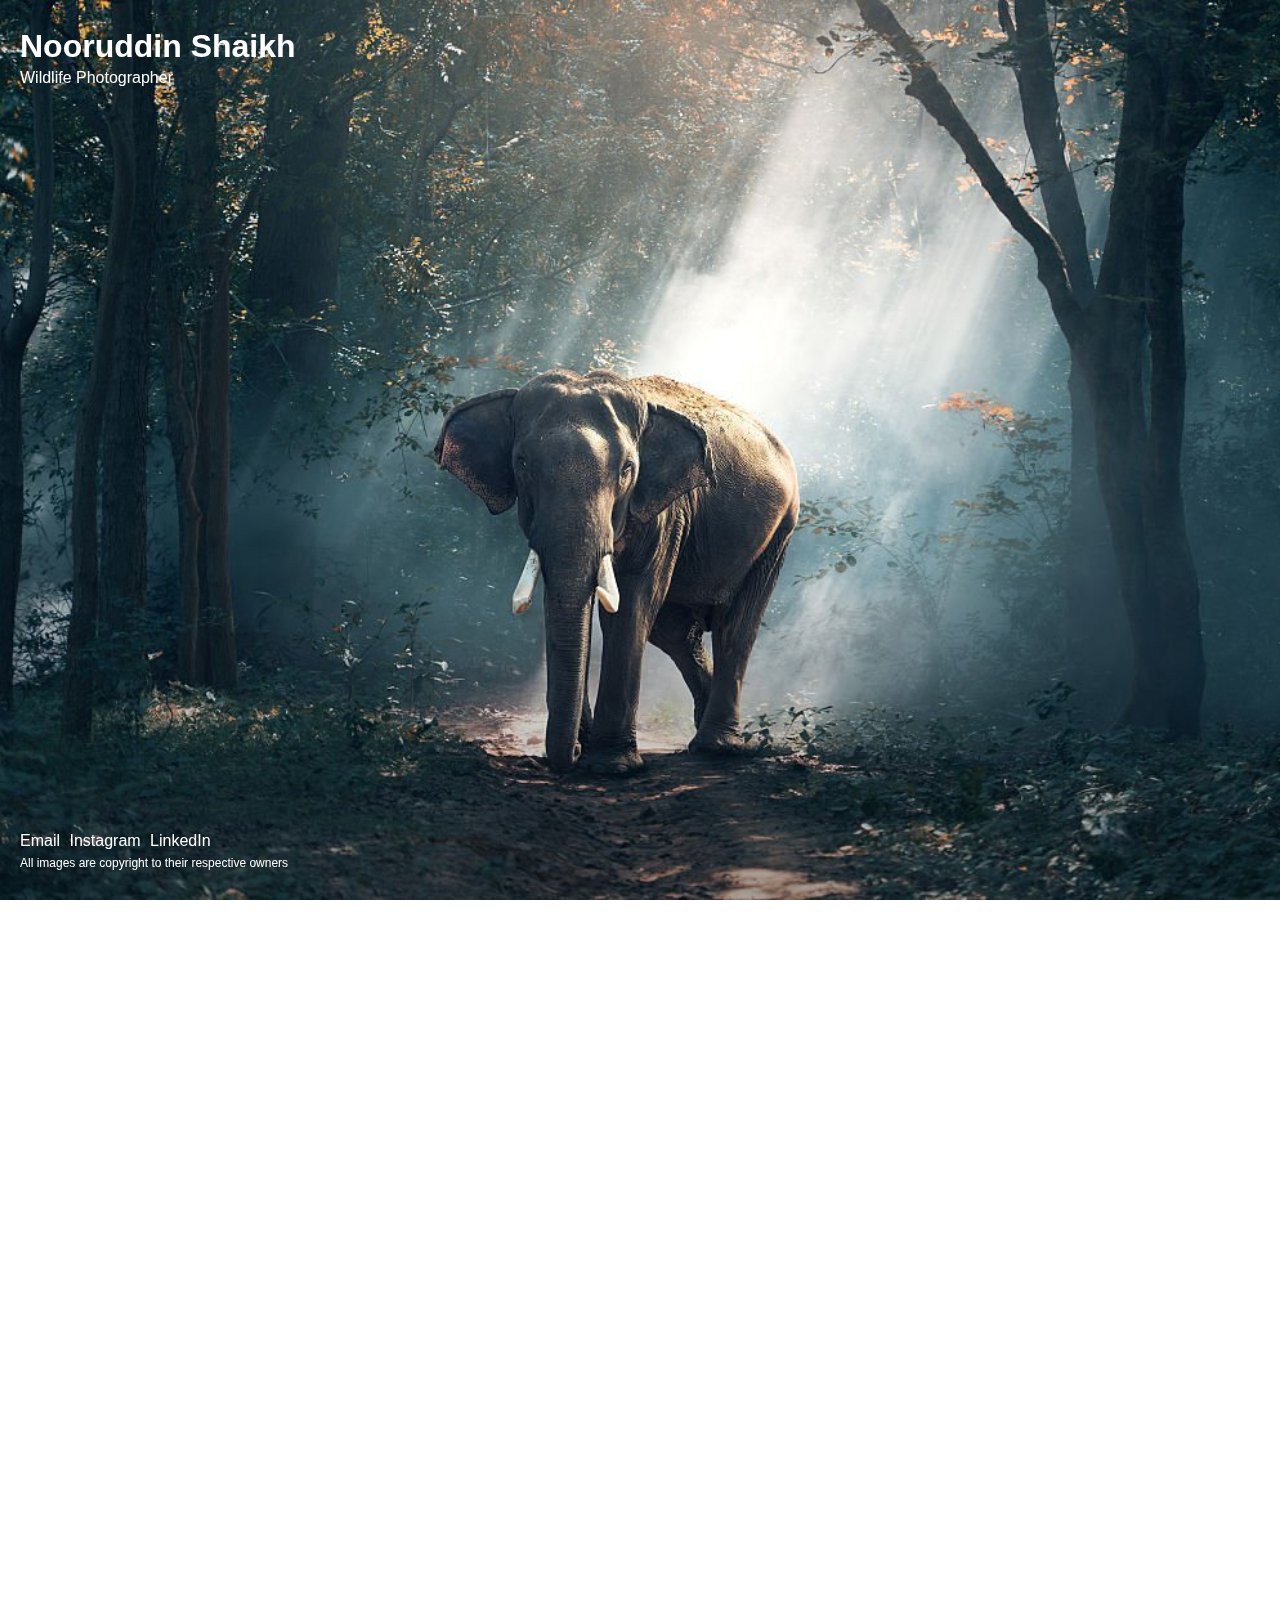
<file: Wildlife Parallax Portfolio/index.html>
<!DOCTYPE html>
<html lang="en">
<head>
    <meta charset="UTF-8">
    <meta http-equiv="X-UA-Compatible" content="IE=edge">
    <meta name="viewport" content="width=<device-width>, initial-scale=1.0">
    <link rel="stylesheet" href="style.css">
    <title>Document</title>
</head>
<body>
    <header>
        <h1><a href="https://github.com/noor12401/mini-projects/tree/main/Wildlife%20Parallax%20Portfolio" target="_blank">Nooruddin Shaikh</a></h1>
        <p>Wildlife Photographer</p>
    </header>

    <section class="image-1"></section>
    <section class="image-2"></section>
    <section class="image-3"></section>
    <section class="image-4"></section>
    <section class="image-5"></section>
    <section class="image-6"></section>
    <section class="image-7"></section>
    <section class="image-8"></section>
    <section class="image-9"></section>
    <section class="image-10"></section>
    

    <footer>
        <a href="mailto:nooruddin12401@gmail.com">Email</a>
        <a href="https://instagram.com/noor12401" target="_blank">Instagram</a>
        <a href="https://www.linkedin.com/in/nooruddin-shaikh" target="_blank">LinkedIn</a>
        <p>All images are copyright to their respective owners</p class="copyright">
    </footer>
</body>
</html>
</file>
<file: Wildlife Parallax Portfolio/style.css>
body {
    font-family: Helvetica;
    line-height: 10px;
    margin: 0px;
    padding: 0px;
}

section {
    height: 100vh;
    width: auto;
    background-position: center;
    background-size: cover;
    background-repeat: no-repeat;
    background-attachment: fixed;
    object-fit: cover;
}

header {
    position: fixed;
    top: 20px;
    left: 20px;
    color: white;
}

footer {
    position: fixed;
    bottom: 20px;
    left: 20px;
}

a {
    color: white;
    text-decoration: none;
}

footer a {
    margin-right: 5px;
}

a:hover {
    color: cornflowerblue;
}

header h1:hover {
    color: cornflowerblue;
}

footer p {
    font-size: 12px;
    color: white;
}

.image-1 {
    background-image: url(assets/wildlife-1.jpg);
}

.image-2 {
    background-image: url(assets/wildlife-2.jpg);
}

.image-3 {
    background-image: url(assets/wildlife-3.jpg);
}

.image-4 {
    background-image: url(assets/wildlife-4.jpg);
}

.image-5 {
    background-image: url(assets/wildlife-5.jpg);
}

.image-6 {
    background-image: url(assets/wildlife-6.jpg);
}

.image-7 {
    background-image: url(assets/wildlife-7.jpg);
}

.image-8 {
    background-image: url(assets/wildlife-8.jpg);
}

.image-9 {
    background-image: url(assets/wildlife-9.jpg);
}

.image-10 {
    background-image: url(assets/wildlife-10.jpg);
}
</file>
